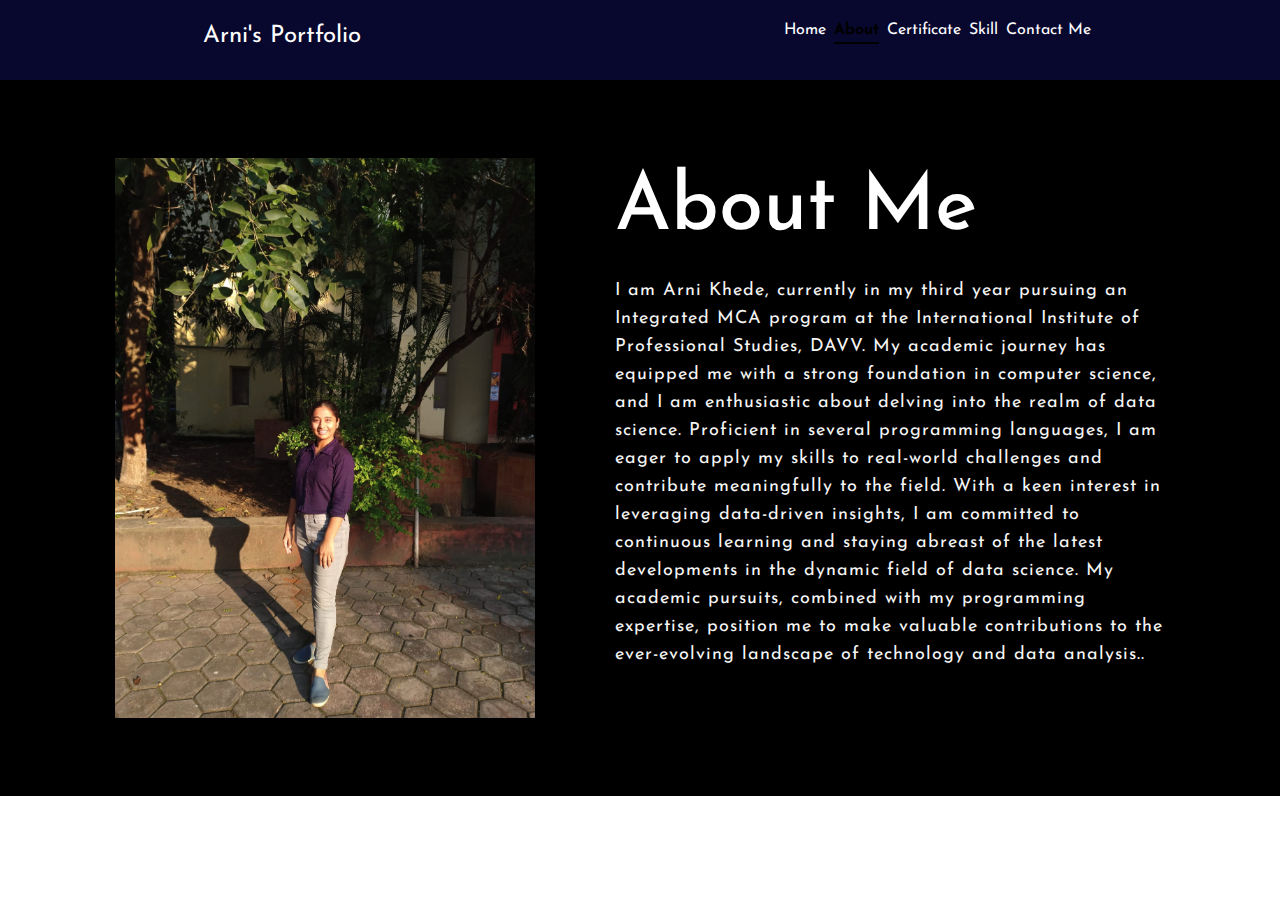
<file: about.html>
<!DOCTYPE html>
<html lang="en">

<head>
    <meta charset="UTF-8">
    <meta name="viewport" content="width=device-width, initial-scale=1.0">
    <title>Arni's Portfolio -About</title>
    <link rel="preconnect" href="https://fonts.googleapis.com">
    <link rel="preconnect" href="https://fonts.gstatic.com" crossorigin>
    <link href="https://fonts.googleapis.com/css2?family=Josefin+Sans&display=swap" rel="stylesheet">
    <link rel="stylesheet" href="https://cdn.jsdelivr.net/npm/bootstrap@5.3.0/dist/css/bootstrap.min.css">
    <link rel="stylesheet" href="about.css">

</head>


<body>
    <header>
        <nav>
            <div class="left">Arni's Portfolio</div>
            <div class="right nav-underline">
                <ul>
                    <li><a class="nav-link " href="index.html">Home</a></li>
                    <li><a class="nav-link active" href="about.html">About</a></li>
                    <!-- <li><a class="nav-link" href="experience.html">Experience</a></li> -->
                    <li><a class="nav-link" href="project.html">Certificate</a></li>
                    <li><a class="nav-link" href="skill1.html">Skill</a></li>


                    <li><a class="nav-link" href="contact.html">Contact Me</a></li>

                </ul>
            </div>
        </nav>
    </header>
    <section class="about">
        <div class="main">
            <img src="image.jpg" alt="">
            <div class="about-text">
                <h1>About Me</h1>
                <!-- <h5>Web <span>& Java</span> Developer</h5> -->
                <p>I am Arni Khede, currently in my third year pursuing an Integrated MCA program at the International Institute of Professional Studies, DAVV. My academic journey has equipped me with a strong foundation in computer science, and I am enthusiastic
                    about delving into the realm of data science. Proficient in several programming languages, I am eager to apply my skills to real-world challenges and contribute meaningfully to the field. With a keen interest in leveraging data-driven
                    insights, I am committed to continuous learning and staying abreast of the latest developments in the dynamic field of data science. My academic pursuits, combined with my programming expertise, position me to make valuable contributions
                    to the ever-evolving landscape of technology and data analysis..</p>
                <!-- <button type="button"> <a href=""></a>let's Tallk</button> 
              button{
        background: blueviolet;
        color: whitesmoke;
        text-decoration: none;
        border: 2px solid transparent;
        font-weight: bold;
        padding: 16px 15px;
        border-radius: 30px;
        transition: 0.4s ;
        font-size: 20px;
    }
    button:hover{
        background: transparent;
        border:2px solid  blueviolet ;
        cursor: pointer;
        box-shadow:2px 2px 10px rgb(143, 59, 221);
    }-->
            </div>
        </div>
    </section>
</body>

</html>
</file>
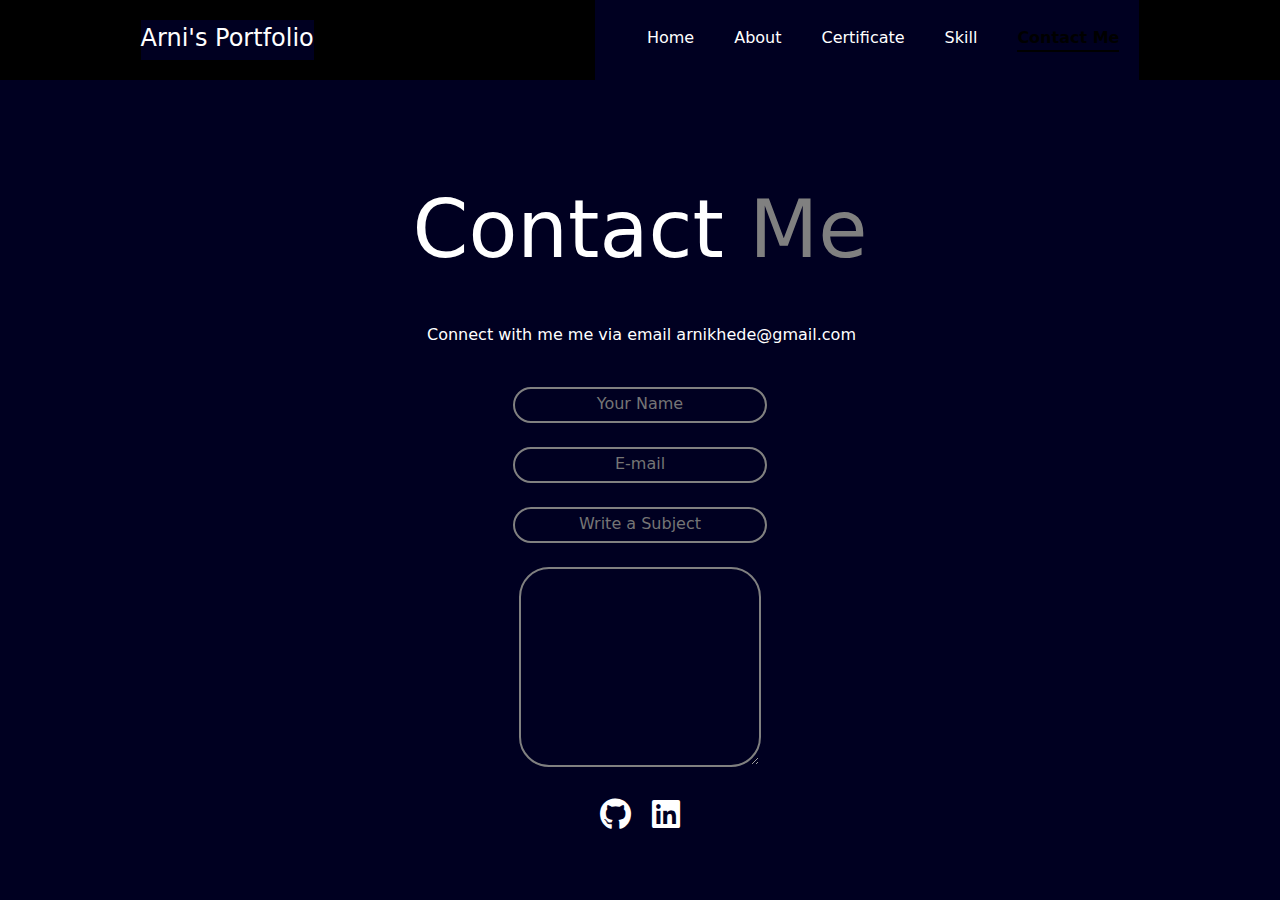
<file: contact.html>
<!DOCTYPE html>
<html lang="en">

<head>
    <meta charset="UTF-8">
    <meta name="viewport" content="width=device-width, initial-scale=1.0">
    <title>Arni's Portfolio-Contact Us</title>
    <link rel="stylesheet" href="https://cdn.jsdelivr.net/npm/bootstrap@5.3.0/dist/css/bootstrap.min.css">
    <link rel="stylesheet" href="contact.css">
    <link rel="stylesheet" href="https://cdnjs.cloudflare.com/ajax/libs/font-awesome/6.4.0/css/all.min.css" />


</head>


<body>
    <header>
        <header>
            <nav>
                <div class="left">Arni's Portfolio</div>
                <div class="right nav-underline">
                    <ul>
                        <li><a class="nav-link " href="index.html">Home</a></li>
                        <li><a class="nav-link" href="about.html">About</a></li>
                        <!-- <li><a class="nav-link" href="experience.html">Experience</a></li> -->
                        <li><a class="nav-link" href="project.html">Certificate</a></li>
                        <li><a class="nav-link " href="skill1.html">Skill</a></li>


                        <li><a class="nav-link active" href="contact.html">Contact Me</a></li>

                    </ul>
                </div>
            </nav>
        </header>
        <h1>Contact <span>Me</span> </h1>
        <div class="para">
            <p> Connect with me me via email arnikhede@gmail.com</p>
        </div>
        <form action="#">
            <input type="text" placeholder="Your Name" name="urname"> <br> <br>
            <input type="email" name="email" id="email" placeholder="E-mail"> <br> <br>
            <input type="text" name="subject" id="email" placeholder="Write a Subject"> <br> <br>
            <textarea name="" id="" cols="27" rows="8"></textarea>
        </form>
        <br>

        <a href="https://github.com/Arnikhede"><i class="fa-brands fa-github fa-beat fa-2x"></i></a> &nbsp;&nbsp;
        <a href="https://www.linkedin.com/in/arni-khede/"><i class="fa-brands fa-linkedin fa-beat fa-2x"></i></a>

</body>

</html>
</file>
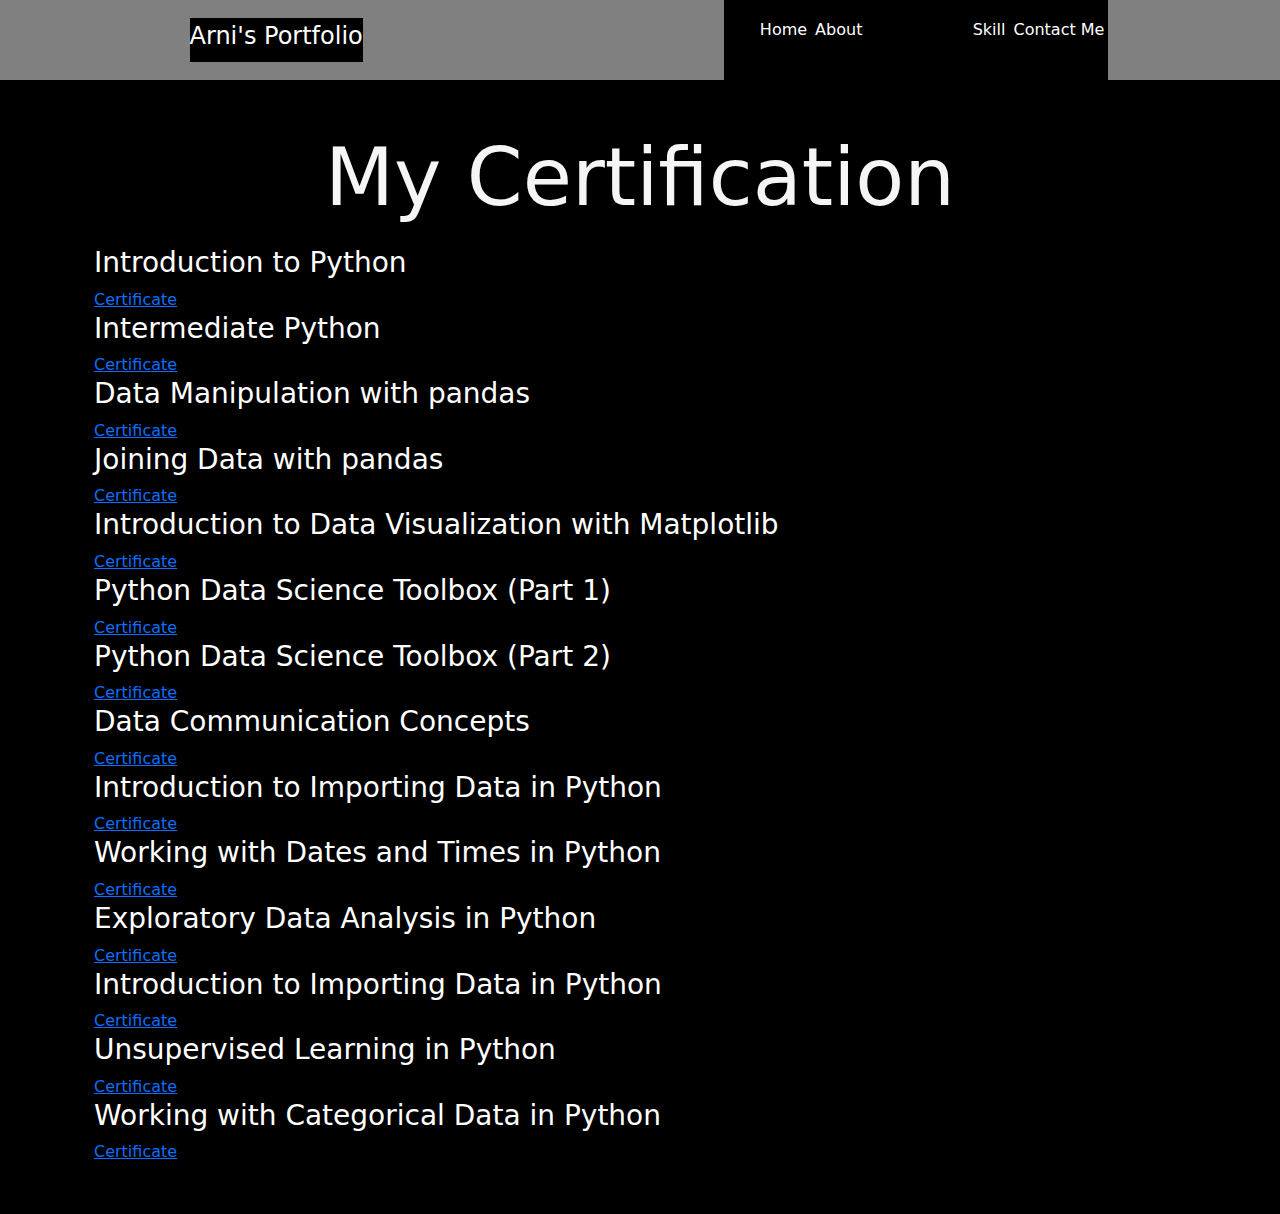
<file: project.html>
<!DOCTYPE html>
<html lang="en">

<head>
    <meta charset="UTF-8">
    <meta name="viewport" content="width=device-width, initial-scale=1.0">
    <title>Somya's Portfolio -Projects</title>
    <link rel="stylesheet" href="https://cdnjs.cloudflare.com/ajax/libs/font-awesome/6.4.0/css/all.min.css">
    <link rel="stylesheet" href="https://cdn.jsdelivr.net/npm/bootstrap@5.3.0/dist/css/bootstrap.min.css">
    <link rel="stylesheet" href="project.css">

</head>


<body>
    <header>
        <nav>
            <div class="left">Arni's Portfolio</div>
            <div class="right nav-underline">
                <ul>
                    <li><a class="nav-link " href="index.html">Home</a></li>
                    <li><a class="nav-link" href="about.html">About</a></li>
                    <!-- <li><a class="nav-link" href="experience.html">Experience</a></li> -->
                    <li><a class="nav-link  active" href="project.html">Certificate</a></li>
                    <li><a class="nav-link" href="skill1.html">Skill</a></li>


                    <li><a class="nav-link" href="contact.html">Contact Me</a></li>

                </ul>
            </div>
        </nav>
    </header>

    <div id="portfolio">
        <div class="container">
            <h2 class="sub-title">My certification</h2>
            <div class="container">
                <h3>Introduction to Python</h3>
                <a href="certificate 1.pdf">Certificate</a>
            </div>
            <div class="container">
                <h3>Intermediate Python</h3>
                <a href="certificate 2.pdf">Certificate</a>
            </div>
            <div class="container">
                <h3>Data Manipulation with pandas</h3>
                <a href="certificate 3.pdf">Certificate</a>
            </div>
            <div class="container">
                <h3>Joining Data with pandas</h3>
                <a href="certificate 4.pdf">Certificate</a>
            </div>
            <div class="container">
                <h3>Introduction to Data Visualization with Matplotlib
                </h3>
                <a href="certificate 5.pdf">Certificate</a>
            </div>
            <div class="container">
                <h3>Python Data Science Toolbox (Part 1)</h3>
                <a href="certificate 6.pdf">Certificate</a>
            </div>
            <div class="container">
                <h3>Python Data Science Toolbox (Part 2)</h3>
                <a href="certificate 7.pdf">Certificate</a>
            </div>

            <div class="container">
                <h3>Data Communication Concepts
                </h3>
                <a href="certificate 8.pdf">Certificate</a>
            </div>
            <div class="container">
                <h3>Introduction to Importing Data in Python</h3>
                <a href="certificate 9.pdf">Certificate</a>
            </div>
            <div class="container">
                <h3>Working with Dates and Times in Python</h3>
                <a href="certificate 10.pdf">Certificate</a>
            </div>
            <div class="container">
                <h3>Exploratory Data Analysis in Python</h3>
                <a href="certificate 11.pdf">Certificate</a>
            </div>
            <div class="container">
                <h3>Introduction to Importing Data in Python</h3>
                <a href="certificate 12.pdf">Certificate</a>
            </div>
            <div class="container">
                <h3>Unsupervised Learning in Python
                </h3>
                <a href="certificate 13.pdf">Certificate</a>
            </div>
            <div class="container">
                <h3>Working with Categorical Data in Python</h3>
                <a href="certificate.pdf">Certificate</a>
            </div>



        </div>
    </div>
</body>

</html>
</file>
<file: about.css>
* {
    padding: 0;
    margin: 0;
    font-family: 'Josefin Sans', sans-serif;
    color: white;
}

.about {
    width: 100%;
    padding: 78px 0px;
    background-color: #000;
}

.about img {
    height: auto;
    width: 420px;
}

.about-text {
    width: 550px;
}

.main {
    width: 1130px;
    max-width: 95%;
    margin: 0 auto;
    display: flex;
    align-items: center;
    justify-content: space-around;
}

.about-text h1 {
    color: white;
    font-size: 80px;
    text-transform: capitalize;
    margin-bottom: 20px;
}

.about-text h5 {
    color: white;
    font-size: 25px;
    text-transform: capitalize;
    margin-bottom: 25px;
}

span {
    color: gray;
}

.about-text p {
    color: whitesmoke;
    letter-spacing: 1px;
    line-height: 28px;
    font-size: 18px;
    margin-bottom: 45px;
}

nav .right ul li {
    margin: 18px 4px;
    flex-direction: column-reverse;
}

nav .left {
    margin: 18px;
}

nav {
    display: flex;
    justify-content: space-around;
    text-align: center;
    height: 80px;
    background-color: rgb(8, 8, 46);
}

nav ul {
    display: flex;
    justify-content: center;
}

nav ul li {
    list-style: none;
    margin: 26px 20px;
}

nav ul li a {
    text-decoration: none;
    color: white;
}

nav ul li a:hover {
    color: rgb(153, 153, 226);
    font-size: 1.04rem;
}

.left {
    font-size: 1.5rem;
    margin: 20px 0;
}
</file>
<file: contact.css>
* {
    background-color: rgb(0, 0, 33);
    text-align: center;
    color: white;
}

nav {
    display: flex;
    justify-content: space-around;
    text-align: center;
    height: 80px;
    background-color: #000;
}

nav ul {
    display: flex;
    justify-content: center;
}

nav ul li {
    list-style: none;
    margin: 26px 20px;
}

nav ul li a {
    text-decoration: none;
    color: white;
}

nav ul li a:hover {
    color: rgb(153, 153, 226);
    font-size: 1.04rem;
}

.left {
    font-size: 1.5rem;
    margin: 20px 0;
}

h1 {
    text-align: center;
    color: white;
    margin: 102px 0px 45px 0px;
    font-size: 80px;
}

span {
    color: gray;
}

input {
    text-align: center;
    padding: 3px 25px 5px 25px;
    border: 2px solid gray;
    border-radius: 30px;
}

input:hover {
    border-color: white;
    box-shadow: 4px 4px 8px gray;
    padding: 3px 40px 5px 40px;
}

textarea {
    border: 2px solid gray;
    border-radius: 30px;
}

textarea:hover {
    border-color: white;
    box-shadow: 4px 4px 8px gray;
    padding: 3px 40px 5px 40px;
}

.para {
    color: white;
    text-align: center;
    margin: 0px 0px 40px 3px;
}
</file>
<file: project.css>
* {
    background-color: #000;
    color: white;
}

#portfolio {
    padding: 50px 0;
}

.work-list {
    display: grid;
    grid-template-columns: repeat(auto-fit, minmax(255px, 4fr));
    grid-template-columns: auto auto;
    grid-gap: 15px;
}

.work {
    border: 2px solid gray;
    border-radius: 30px;
    position: relative;
    overflow: hidden;
}

.work img {
    width: 100%;
    border-radius: 10px;
    display: block;
}

.layer {
    color: wheat;
    width: 100%;
    height: 100%;
    border-radius: 30px;
    position: absolute;
    left: 0;
    bottom: 0;
    overflow: hidden;
    display: flex;
    align-items: center;
    justify-content: center;
    flex-direction: column;
    padding: 0px 14px;
    text-align: center;
    font-size: 18px;
    background: linear-gradient(rgba(0, 0, 0, 0.8), #000033);
}

.layer h3 {
    font-weight: 900;
    margin-bottom: 9px;
    color: gray;
}

.layer a {
    margin-top: 20px;
    color: wheat;
}


/* .layer a:hover {
    font-size: 40px;
    color: white;
} */

.sub-title {
    color: whitesmoke;
    font-size: 80px;
    text-transform: capitalize;
    margin-bottom: 20px;
    text-align: center;
}

nav .right ul li {
    margin: 18px 4px;
    flex-direction: column-reverse;
}

nav .left {
    margin: 18px;
}

nav {
    display: flex;
    justify-content: space-around;
    text-align: center;
    height: 80px;
    background-color: gray;
}

nav ul {
    display: flex;
    justify-content: center;
}

nav ul li {
    list-style: none;
    margin: 26px 20px;
}

nav ul li a {
    text-decoration: none;
    color: white;
}

nav ul li a:hover {
    color: gray;
    font-size: 1.04rem;
}

.left {
    font-size: 1.5rem;
    margin: 20px 0;
}
</file>
